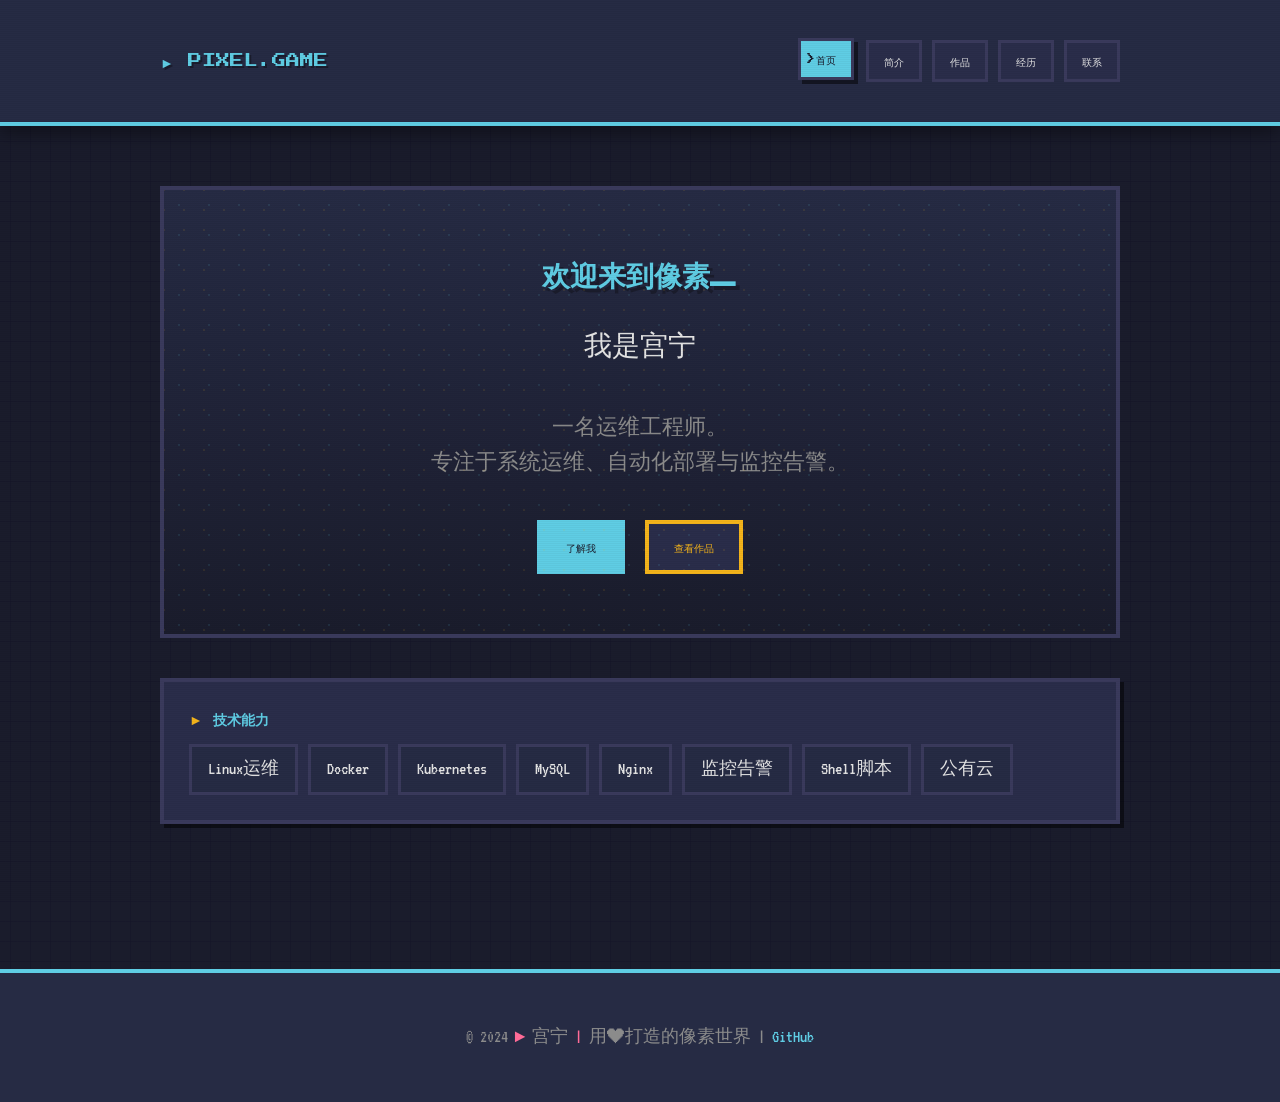
<file: index.html>
<!DOCTYPE html>
<html lang="zh-CN">
<head>
  <meta charset="UTF-8">
  <meta name="viewport" content="width=device-width, initial-scale=1.0">
  <title>像素世界 | Pixel Portfolio</title>
  <link rel="stylesheet" href="css/style.css">
</head>
<body>
  <!-- Scanlines Effect -->
  <div class="scanlines"></div>
  
  <!-- Header & Navigation -->
  <header class="header">
    <div class="container">
      <a href="index.html" class="logo">► PIXEL.GAME</a>
      <nav class="nav">
        <a href="index.html" class="active">首页</a>
        <a href="about.html">简介</a>
        <a href="projects.html">作品</a>
        <a href="experience.html">经历</a>
        <a href="contact.html">联系</a>
      </nav>
    </div>
  </header>
  
  <!-- Main Content -->
  <main class="main">
    <div class="container">
      <!-- Hero Section -->
      <section class="hero">
        <h1 class="hero-title">欢迎来到像素世界</h1>
        <p class="hero-subtitle">我是宫宁</p>
        <p class="hero-desc">
          一名运维工程师。<br>
          专注于系统运维、自动化部署与监控告警。
        </p>
        <div class="hero-buttons">
          <a href="about.html" class="btn btn-primary">了解我</a>
          <a href="projects.html" class="btn btn-secondary">查看作品</a>
        </div>
      </section>
      
      <!-- Quick Stats -->
      <div class="card fade-in fade-in-delay-1">
        <h3 class="card-title">技术能力</h3>
        <div class="skills-grid">
          <span class="skill-tag">Linux运维</span>
          <span class="skill-tag">Docker</span>
          <span class="skill-tag">Kubernetes</span>
          <span class="skill-tag">MySQL</span>
          <span class="skill-tag">Nginx</span>
          <span class="skill-tag">监控告警</span>
          <span class="skill-tag">Shell脚本</span>
          <span class="skill-tag">公有云</span>
        </div>
      </div>
    </div>
  </main>
  
  <!-- Footer -->
  <footer class="footer">
    <div class="container">
      <p class="footer-text">
        © 2024 <span>►</span> 宫宁 <span>|</span> 
        用❤打造的像素世界 | <a href="https://github.com" target="_blank">GitHub</a>
      </p>
    </div>
  </footer>
  
  <script src="js/main.js"></script>
</body>
</html>
</file>
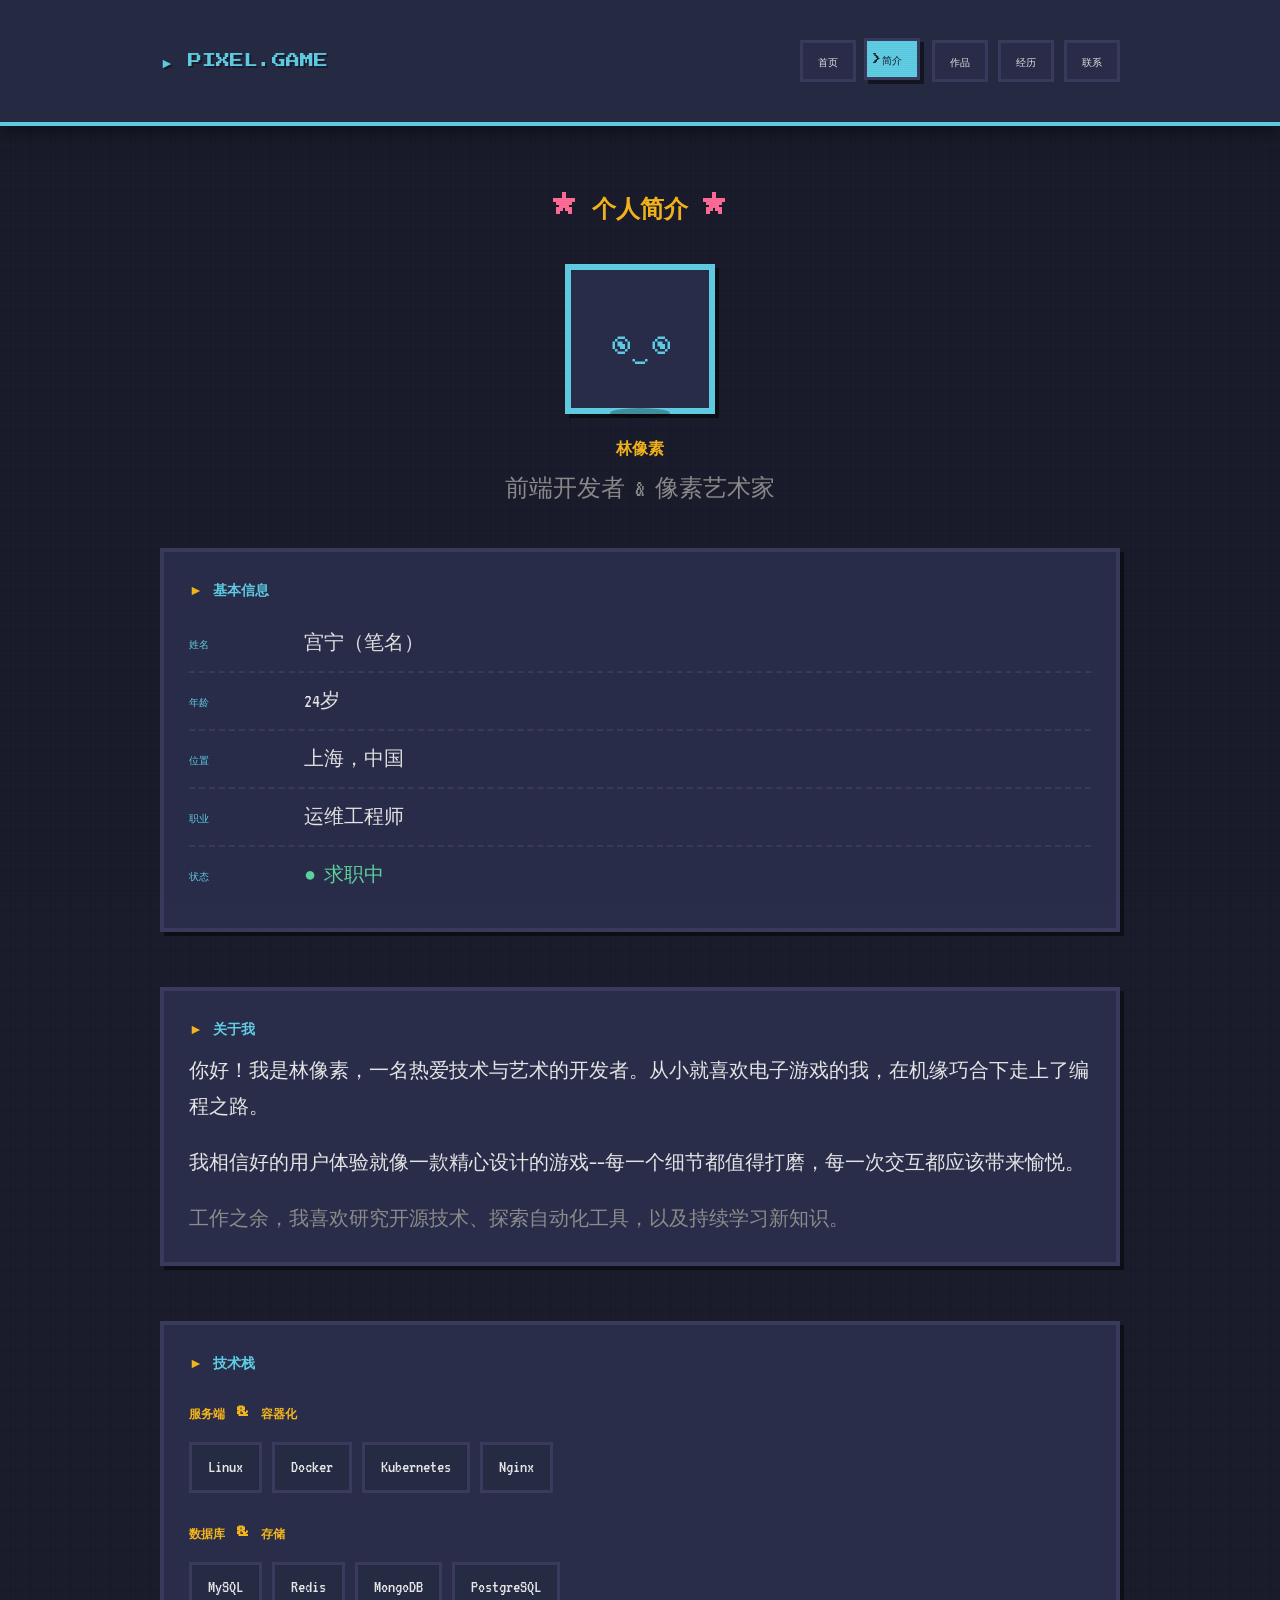
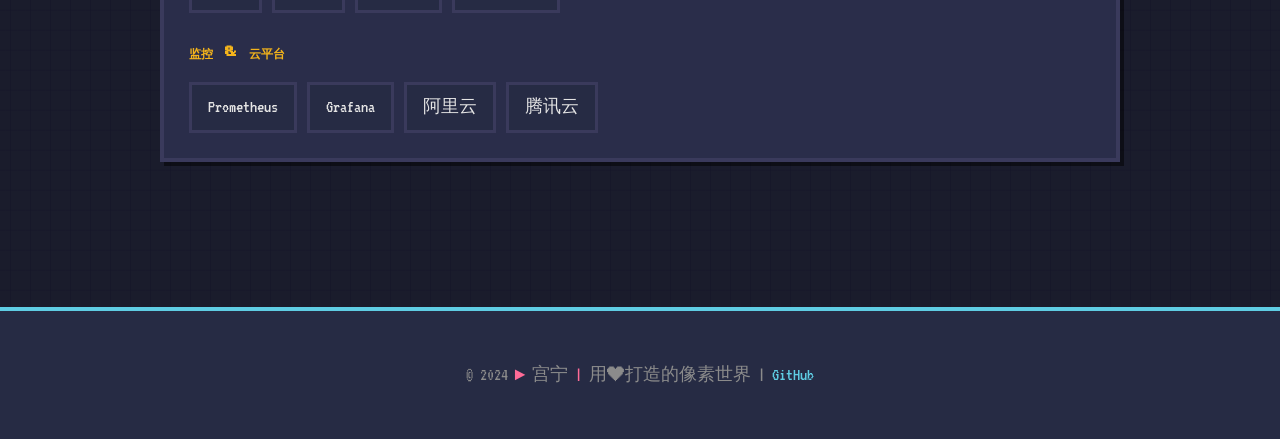
<file: about.html>
<!DOCTYPE html>
<html lang="zh-CN">
<head>
  <meta charset="UTF-8">
  <meta name="viewport" content="width=device-width, initial-scale=1.0">
  <title>个人简介 | About Me</title>
  <link rel="stylesheet" href="css/style.css">
</head>
<body>
  <!-- Scanlines Effect -->
  <div class="scanlines"></div>
  
  <!-- Header & Navigation -->
  <header class="header">
    <div class="container">
      <a href="index.html" class="logo">► PIXEL.GAME</a>
      <nav class="nav">
        <a href="index.html">首页</a>
        <a href="about.html" class="active">简介</a>
        <a href="projects.html">作品</a>
        <a href="experience.html">经历</a>
        <a href="contact.html">联系</a>
      </nav>
    </div>
  </header>
  
  <!-- Main Content -->
  <main class="main">
    <div class="container">
      <h1 class="page-title">个人简介</h1>
      
      <!-- Avatar Section -->
      <div class="avatar-section fade-in">
        <div class="avatar">
          <span class="avatar-placeholder">◉‿◉</span>
        </div>
        <h2 class="avatar-name">林像素</h2>
        <p class="avatar-title">前端开发者 & 像素艺术家</p>
      </div>
      
      <div class="about-grid">
        <!-- Info Card -->
        <div class="card fade-in fade-in-delay-1">
          <h3 class="card-title">基本信息</h3>
          <ul class="info-list">
            <li>
              <span class="info-label">姓名</span>
              <span class="info-value">宫宁（笔名）</span>
            </li>
            <li>
              <span class="info-label">年龄</span>
              <span class="info-value">24岁</span>
            </li>
            <li>
              <span class="info-label">位置</span>
              <span class="info-value">上海，中国</span>
            </li>
            <li>
              <span class="info-label">职业</span>
              <span class="info-value">运维工程师</span>
            </li>
            <li>
              <span class="info-label">状态</span>
              <span class="info-value" style="color: var(--color-success);">● 求职中</span>
            </li>
          </ul>
        </div>
        
        <!-- About Me Card -->
        <div class="card fade-in fade-in-delay-2">
          <h3 class="card-title">关于我</h3>
          <p style="font-size: 20px; line-height: 1.8; color: var(--color-text); margin-bottom: 20px;">
            你好！我是林像素，一名热爱技术与艺术的开发者。从小就喜欢电子游戏的我，在机缘巧合下走上了编程之路。
          </p>
          <p style="font-size: 20px; line-height: 1.8; color: var(--color-text); margin-bottom: 20px;">
            我相信好的用户体验就像一款精心设计的游戏——每一个细节都值得打磨，每一次交互都应该带来愉悦。
          </p>
          <p style="font-size: 20px; line-height: 1.8; color: var(--color-text-dim);">
            工作之余，我喜欢研究开源技术、探索自动化工具，以及持续学习新知识。
          </p>
        </div>
        
        <!-- Skills Card -->
        <div class="card fade-in fade-in-delay-3">
          <h3 class="card-title">技术栈</h3>
          <div class="skills-section">
            <h4 class="skills-title">服务端 & 容器化</h4>
            <div class="skills-grid">
              <span class="skill-tag">Linux</span>
              <span class="skill-tag">Docker</span>
              <span class="skill-tag">Kubernetes</span>
              <span class="skill-tag">Nginx</span>
            </div>
          </div>
          
          <div class="skills-section">
            <h4 class="skills-title">数据库 & 存储</h4>
            <div class="skills-grid">
              <span class="skill-tag">MySQL</span>
              <span class="skill-tag">Redis</span>
              <span class="skill-tag">MongoDB</span>
              <span class="skill-tag">PostgreSQL</span>
            </div>
          </div>
          
          <div class="skills-section">
            <h4 class="skills-title">监控 & 云平台</h4>
            <div class="skills-grid">
              <span class="skill-tag">Prometheus</span>
              <span class="skill-tag">Grafana</span>
              <span class="skill-tag">阿里云</span>
              <span class="skill-tag">腾讯云</span>
            </div>
          </div>
        </div>
      </div>
    </div>
  </main>
  
  <!-- Footer -->
  <footer class="footer">
    <div class="container">
      <p class="footer-text">
        © 2024 <span>►</span> 宫宁 <span>|</span> 
        用❤打造的像素世界 | <a href="https://github.com" target="_blank">GitHub</a>
      </p>
    </div>
  </footer>
  
  <script src="js/main.js"></script>
</body>
</html>
</file>
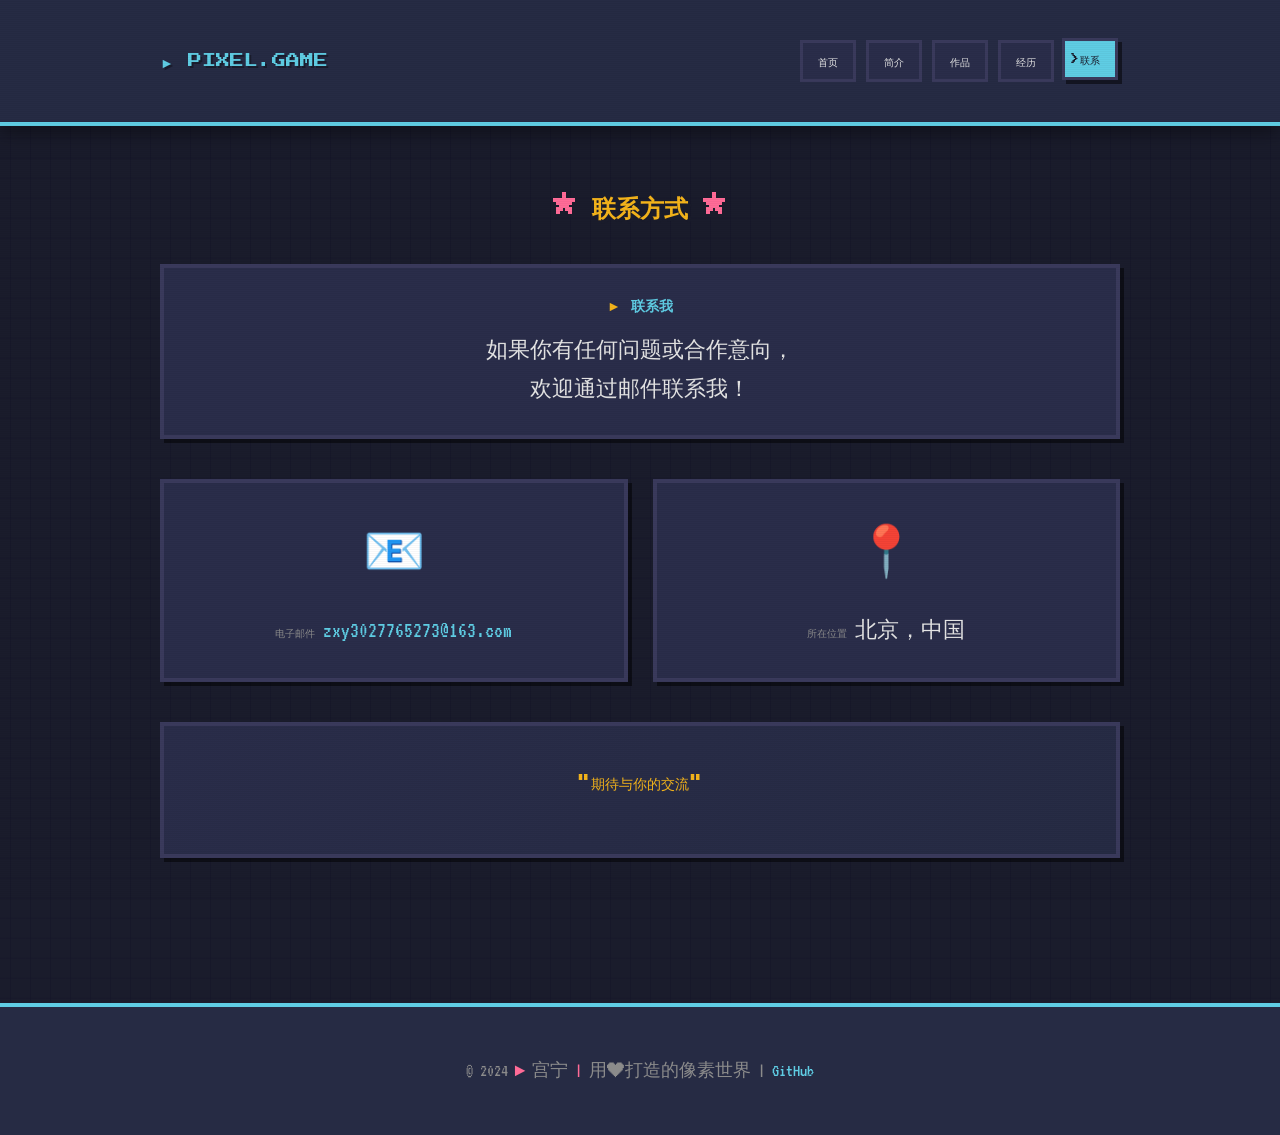
<file: contact.html>
<!DOCTYPE html>
<html lang="zh-CN">
<head>
  <meta charset="UTF-8">
  <meta name="viewport" content="width=device-width, initial-scale=1.0">
  <title>联系方式 | Contact</title>
  <link rel="stylesheet" href="css/style.css">
</head>
<body>
  <!-- Scanlines Effect -->
  <div class="scanlines"></div>
  
  <!-- Header & Navigation -->
  <header class="header">
    <div class="container">
      <a href="index.html" class="logo">► PIXEL.GAME</a>
      <nav class="nav">
        <a href="index.html">首页</a>
        <a href="about.html">简介</a>
        <a href="projects.html">作品</a>
        <a href="experience.html">经历</a>
        <a href="contact.html" class="active">联系</a>
      </nav>
    </div>
  </header>
  
  <!-- Main Content -->
  <main class="main">
    <div class="container">
      <h1 class="page-title">联系方式</h1>
      
      <!-- Intro Card -->
      <div class="card fade-in" style="text-align: center; margin-bottom: 40px;">
        <h3 class="card-title" style="justify-content: center;">联系我</h3>
        <p style="font-size: 22px; color: var(--color-text); line-height: 1.8;">
          如果你有任何问题或合作意向，<br>
          欢迎通过邮件联系我！
        </p>
      </div>
      
      <!-- Contact Grid -->
      <div class="contact-grid">
        
        <!-- Email -->
        <div class="contact-card fade-in">
          <span class="contact-icon">📧</span>
          <span class="contact-label">电子邮件</span>
          <span class="contact-value">
            <a href="mailto:zxy3027765273@163.com">zxy3027765273@163.com</a>
          </span>
        </div>
        
        <!-- Location -->
        <div class="contact-card fade-in fade-in-delay-1">
          <span class="contact-icon">📍</span>
          <span class="contact-label">所在位置</span>
          <span class="contact-value">北京，中国</span>
        </div>
        
      </div>
      
      <!-- Quote -->
      <div class="card fade-in" style="margin-top: 40px; background: linear-gradient(135deg, var(--color-card) 0%, var(--color-bg-secondary) 100%);">
        <div style="text-align: center; padding: 20px;">
          <p style="font-family: var(--font-pixel); font-size: 14px; color: var(--color-secondary); margin-bottom: 15px;">
            "期待与你的交流"
          </p>
        </div>
      </div>
      
    </div>
  </main>
  
  <!-- Footer -->
  <footer class="footer">
    <div class="container">
      <p class="footer-text">
        © 2024 <span>►</span> 宫宁 <span>|</span> 
        用❤打造的像素世界 | <a href="https://github.com" target="_blank">GitHub</a>
      </p>
    </div>
  </footer>
  
  <script src="js/main.js"></script>
</body>
</html>
</file>
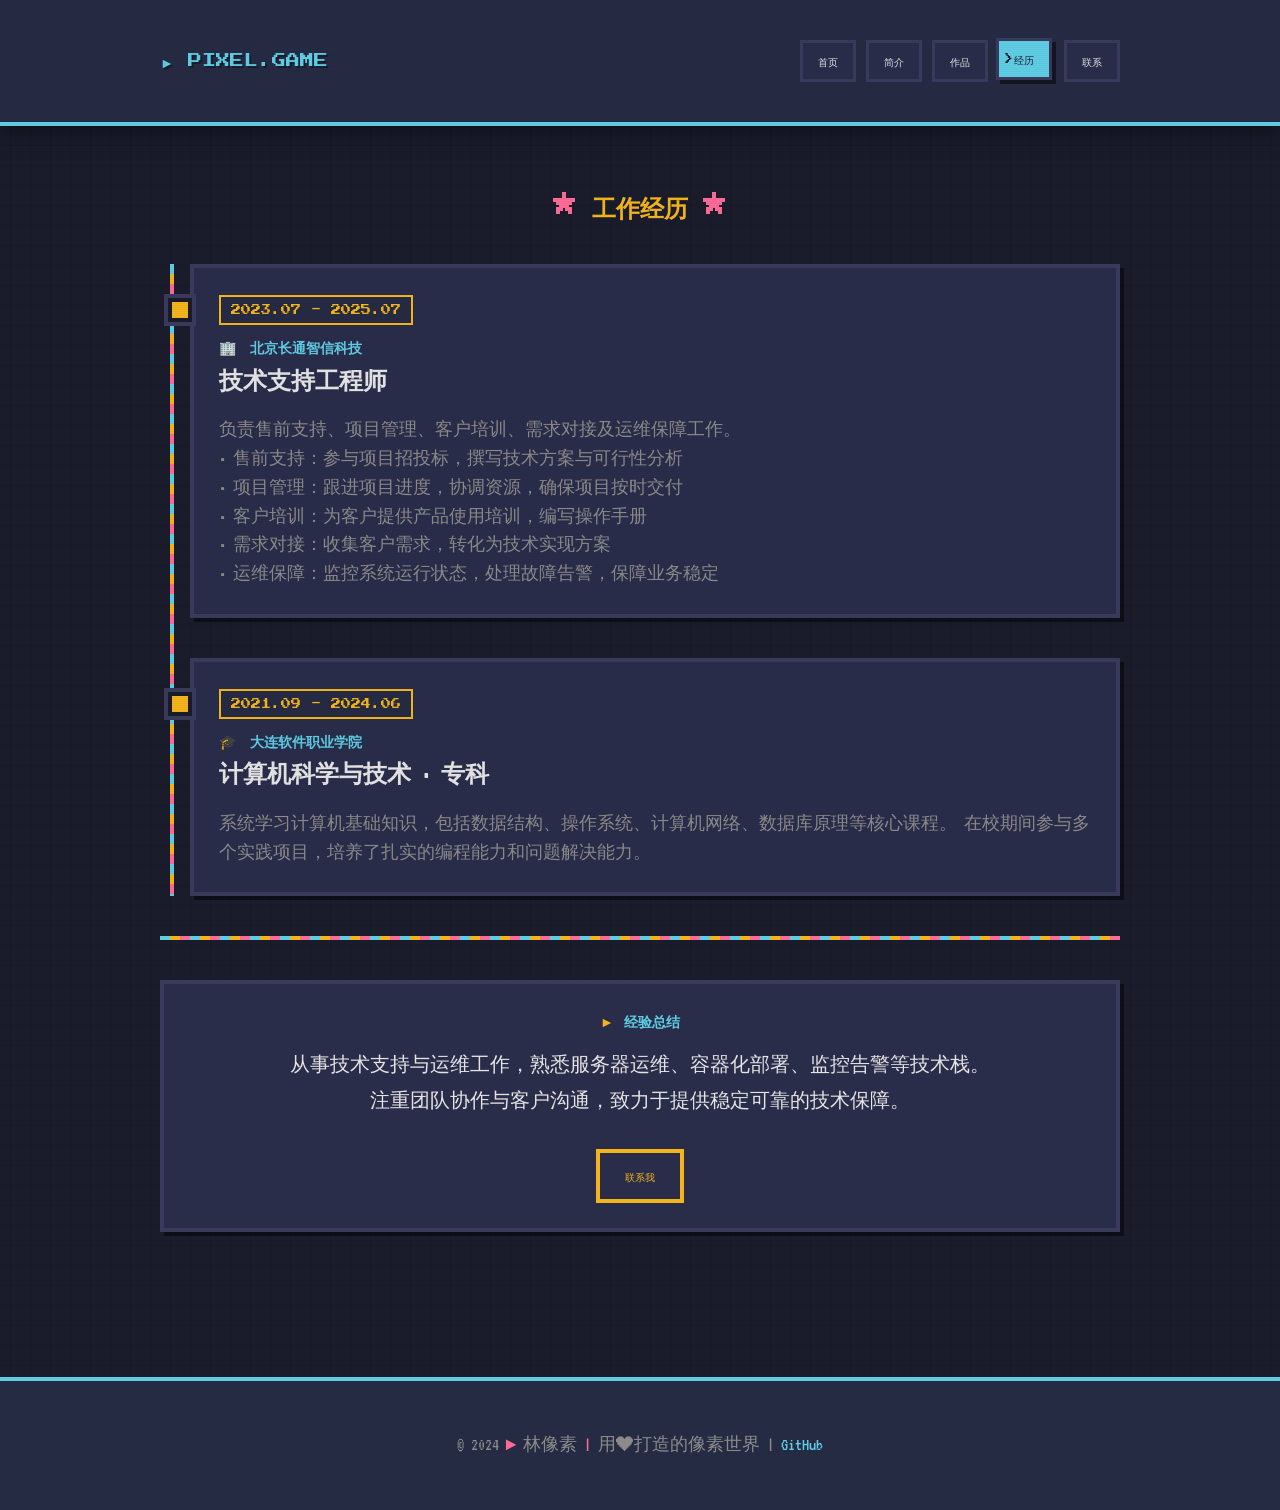
<file: experience.html>
<!DOCTYPE html>
<html lang="zh-CN">
<head>
  <meta charset="UTF-8">
  <meta name="viewport" content="width=device-width, initial-scale=1.0">
  <title>工作经历 | Experience</title>
  <link rel="stylesheet" href="css/style.css">
</head>
<body>
  <!-- Scanlines Effect -->
  <div class="scanlines"></div>
  
  <!-- Header & Navigation -->
  <header class="header">
    <div class="container">
      <a href="index.html" class="logo">► PIXEL.GAME</a>
      <nav class="nav">
        <a href="index.html">首页</a>
        <a href="about.html">简介</a>
        <a href="projects.html">作品</a>
        <a href="experience.html" class="active">经历</a>
        <a href="contact.html">联系</a>
      </nav>
    </div>
  </header>
  
  <!-- Main Content -->
  <main class="main">
    <div class="container">
      <h1 class="page-title">工作经历</h1>
      
      <!-- Timeline -->
      <div class="timeline">
        
        <!-- Experience 1 -->
        <div class="timeline-item fade-in">
          <span class="timeline-date">2023.07 - 2025.07</span>
          <h3 class="timeline-company">🏢 北京长通智信科技</h3>
          <h4 class="timeline-position">技术支持工程师</h4>
          <p class="timeline-desc">
            负责售前支持、项目管理、客户培训、需求对接及运维保障工作。<br>
            • 售前支持：参与项目招投标，撰写技术方案与可行性分析<br>
            • 项目管理：跟进项目进度，协调资源，确保项目按时交付<br>
            • 客户培训：为客户提供产品使用培训，编写操作手册<br>
            • 需求对接：收集客户需求，转化为技术实现方案<br>
            • 运维保障：监控系统运行状态，处理故障告警，保障业务稳定
          </p>
        </div>
        
        <!-- Education -->
        <div class="timeline-item fade-in fade-in-delay-1">
          <span class="timeline-date">2021.09 - 2024.06</span>
          <h3 class="timeline-company">🎓 大连软件职业学院</h3>
          <h4 class="timeline-position">计算机科学与技术 · 专科</h4>
          <p class="timeline-desc">
            系统学习计算机基础知识，包括数据结构、操作系统、计算机网络、数据库原理等核心课程。
            在校期间参与多个实践项目，培养了扎实的编程能力和问题解决能力。
          </p>
        </div>
        
      </div>
      
      <!-- Divider -->
      <div class="pixel-divider"></div>
      
      <!-- Summary Card -->
      <div class="card fade-in" style="text-align: center;">
        <h3 class="card-title" style="justify-content: center;">经验总结</h3>
        <p style="font-size: 20px; color: var(--color-text); line-height: 1.8; max-width: 700px; margin: 0 auto;">
          从事技术支持与运维工作，熟悉服务器运维、容器化部署、监控告警等技术栈。
          注重团队协作与客户沟通，致力于提供稳定可靠的技术保障。
        </p>
        <div style="margin-top: 30px;">
          <a href="contact.html" class="btn btn-secondary">联系我</a>
        </div>
      </div>
      
    </div>
  </main>
  
  <!-- Footer -->
  <footer class="footer">
    <div class="container">
      <p class="footer-text">
        © 2024 <span>►</span> 林像素 <span>|</span> 
        用❤打造的像素世界 | <a href="https://github.com" target="_blank">GitHub</a>
      </p>
    </div>
  </footer>
  
  <script src="js/main.js"></script>
</body>
</html>
</file>
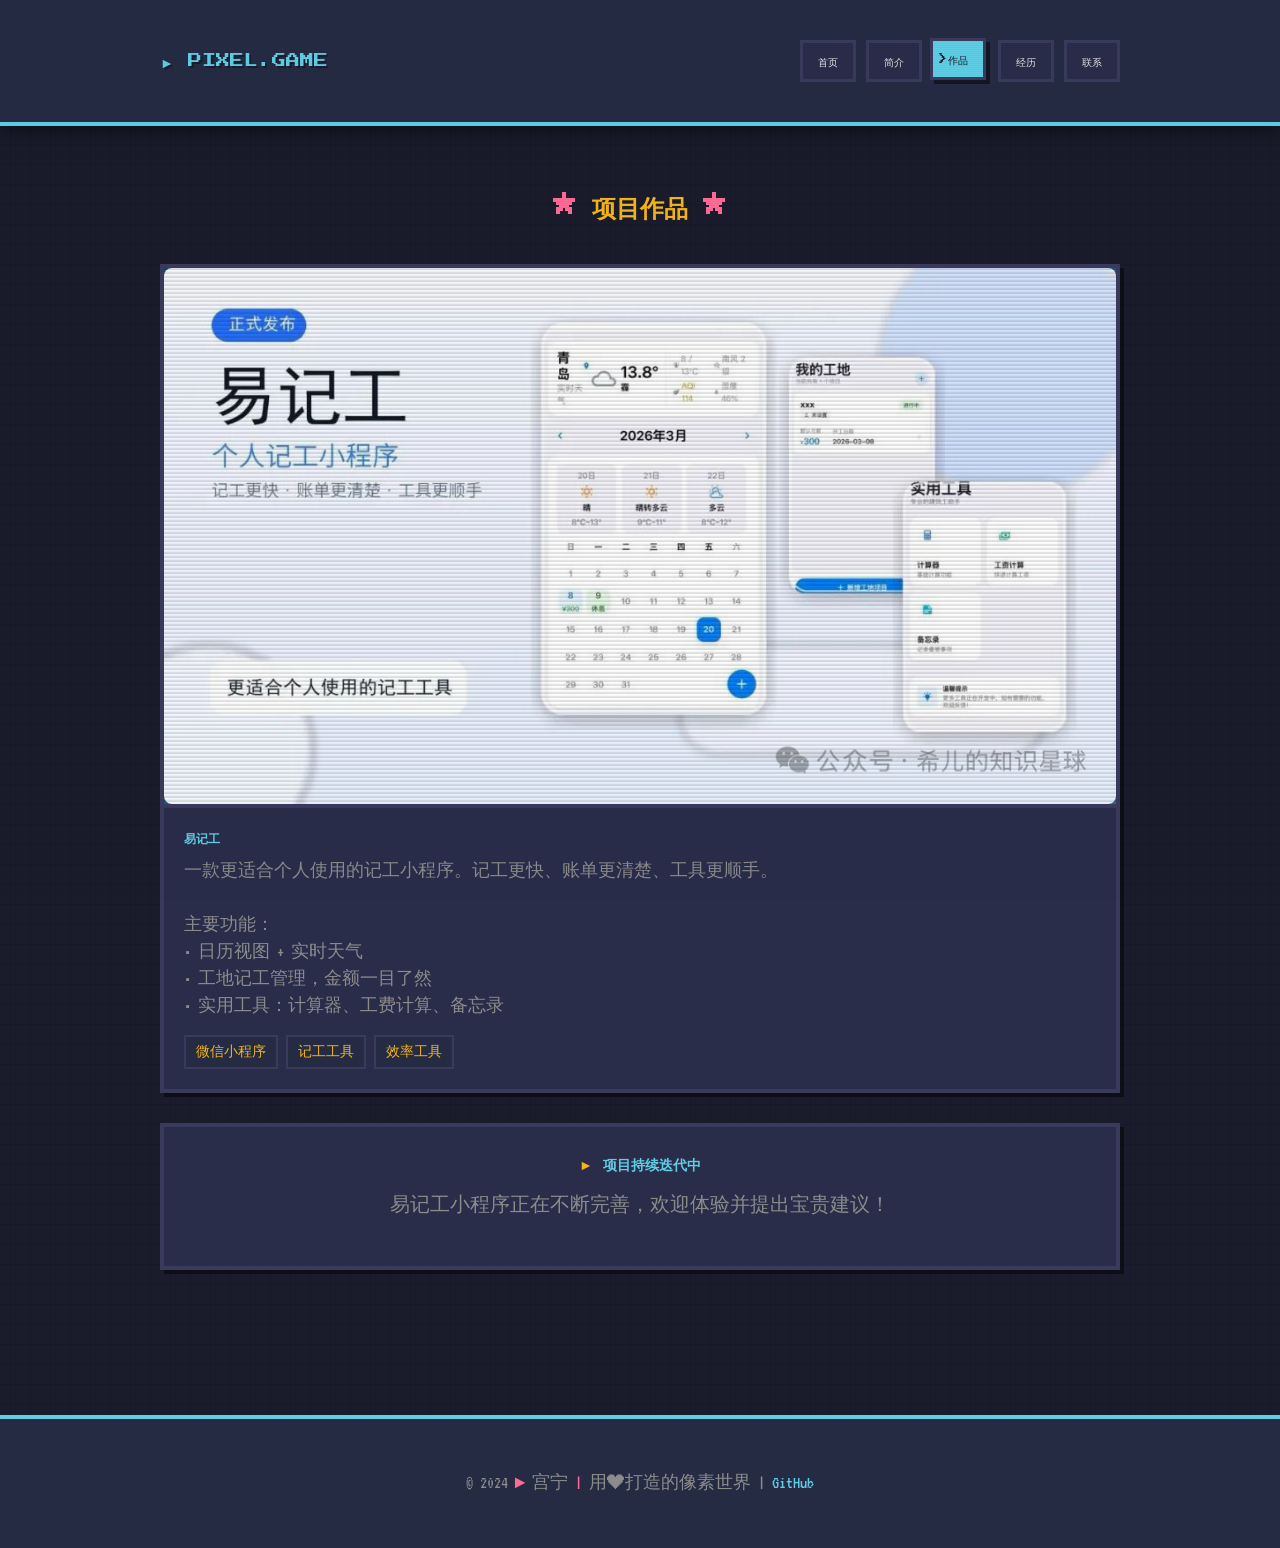
<file: projects.html>
<!DOCTYPE html>
<html lang="zh-CN">
<head>
  <meta charset="UTF-8">
  <meta name="viewport" content="width=device-width, initial-scale=1.0">
  <title>项目作品 | Projects</title>
  <link rel="stylesheet" href="css/style.css">
</head>
<body>
  <!-- Scanlines Effect -->
  <div class="scanlines"></div>
  
  <!-- Header & Navigation -->
  <header class="header">
    <div class="container">
      <a href="index.html" class="logo">► PIXEL.GAME</a>
      <nav class="nav">
        <a href="index.html">首页</a>
        <a href="about.html">简介</a>
        <a href="projects.html" class="active">作品</a>
        <a href="experience.html">经历</a>
        <a href="contact.html">联系</a>
      </nav>
    </div>
  </header>
  
  <!-- Main Content -->
  <main class="main">
    <div class="container">
      <h1 class="page-title">项目作品</h1>
      
      <!-- Projects Grid -->
      <div class="projects-grid">
        
        <!-- Project 1 -->
        <div class="project-card fade-in">
          <div class="project-image" style="background: linear-gradient(135deg, #1a4a6a 0%, #2a6a8a 100%); height: auto; min-height: 200px;">
            <img src="images/yijigong.jpg" alt="易记工小程序" style="width: 100%; height: auto; object-fit: contain; border-radius: 8px;">
          </div>
          <div class="project-content">
            <h3 class="project-title">易记工</h3>
            <p class="project-desc">
              一款更适合个人使用的记工小程序。记工更快、账单更清楚、工具更顺手。<br><br>
              主要功能：<br>
              • 日历视图 + 实时天气<br>
              • 工地记工管理，金额一目了然<br>
              • 实用工具：计算器、工费计算、备忘录
            </p>
            <div class="project-tags">
              <span class="project-tag">微信小程序</span>
              <span class="project-tag">记工工具</span>
              <span class="project-tag">效率工具</span>
            </div>
          </div>
        </div>
        
      </div>
      
      <!-- More Projects Banner -->
      <div class="card fade-in" style="text-align: center; margin-top: 30px;">
        <h3 class="card-title" style="justify-content: center;">项目持续迭代中</h3>
        <p style="font-size: 20px; color: var(--color-text-dim); margin-bottom: 20px;">
          易记工小程序正在不断完善，欢迎体验并提出宝贵建议！
        </p>
      </div>
    </div>
  </main>
  
  <!-- Footer -->
  <footer class="footer">
    <div class="container">
      <p class="footer-text">
        © 2024 <span>►</span> 宫宁 <span>|</span> 
        用❤打造的像素世界 | <a href="https://github.com" target="_blank">GitHub</a>
      </p>
    </div>
  </footer>
  
  <script src="js/main.js"></script>
</body>
</html>
</file>
<file: css/style.css>
/* ===================================
   Pixel Style - Global CSS
   =================================== */

/* Google Fonts - Pixel Fonts */
@import url('https://fonts.googleapis.com/css2?family=Press+Start+2P&family=VT323&display=swap');

/* CSS Variables */
:root {
  --color-bg: #1a1c2c;
  --color-bg-secondary: #262b44;
  --color-primary: #5fcde4;
  --color-secondary: #f4b41b;
  --color-accent: #ff6b97;
  --color-text: #e4e4e4;
  --color-text-dim: #8b8b8b;
  --color-border: #3a3a5c;
  --color-success: #5cd4a0;
  --color-card: #2a2d4a;
  --color-card-hover: #3a3d6a;
  
  --font-pixel: 'Press Start 2P', cursive;
  --font-code: 'VT323', monospace;
  
  --shadow-pixel: 4px 4px 0px rgba(0, 0, 0, 0.5);
  --shadow-pixel-hover: 6px 6px 0px rgba(0, 0, 0, 0.6);
}

/* Reset & Base */
* {
  margin: 0;
  padding: 0;
  box-sizing: border-box;
}

html {
  scroll-behavior: smooth;
}

body {
  font-family: var(--font-code);
  font-size: 20px;
  line-height: 1.6;
  background-color: var(--color-bg);
  color: var(--color-text);
  min-height: 100vh;
  background-image: 
    linear-gradient(rgba(20, 20, 40, 0.5) 1px, transparent 1px),
    linear-gradient(90deg, rgba(20, 20, 40, 0.5) 1px, transparent 1px);
  background-size: 20px 20px;
  background-position: center center;
}

/* Selection */
::selection {
  background-color: var(--color-primary);
  color: var(--color-bg);
}

/* Scrollbar */
::-webkit-scrollbar {
  width: 12px;
}

::-webkit-scrollbar-track {
  background: var(--color-bg-secondary);
  border-left: 2px solid var(--color-border);
}

::-webkit-scrollbar-thumb {
  background: var(--color-primary);
  border: 2px solid var(--color-border);
}

/* ===================================
   Layout Container
   =================================== */
.container {
  max-width: 1000px;
  margin: 0 auto;
  padding: 20px;
}

/* ===================================
   Header & Navigation
   =================================== */
.header {
  background-color: var(--color-bg-secondary);
  border-bottom: 4px solid var(--color-primary);
  padding: 20px 0;
  position: sticky;
  top: 0;
  z-index: 100;
  box-shadow: 0 4px 20px rgba(0, 0, 0, 0.5);
}

.header .container {
  display: flex;
  justify-content: space-between;
  align-items: center;
  flex-wrap: wrap;
  gap: 15px;
}

.logo {
  font-family: var(--font-pixel);
  font-size: 14px;
  color: var(--color-primary);
  text-decoration: none;
  text-shadow: 2px 2px 0 var(--color-bg);
  transition: all 0.2s ease;
}

.logo:hover {
  color: var(--color-secondary);
  text-shadow: 3px 3px 0 var(--color-bg);
}

.nav {
  display: flex;
  gap: 10px;
  flex-wrap: wrap;
}

.nav a {
  font-family: var(--font-pixel);
  font-size: 10px;
  color: var(--color-text);
  text-decoration: none;
  padding: 10px 15px;
  background-color: var(--color-card);
  border: 3px solid var(--color-border);
  transition: all 0.2s ease;
  position: relative;
}

.nav a:hover,
.nav a.active {
  background-color: var(--color-primary);
  color: var(--color-bg);
  transform: translate(-2px, -2px);
  box-shadow: var(--shadow-pixel);
}

.nav a.active::before {
  content: '>';
  position: absolute;
  left: 5px;
  animation: blink 1s infinite;
}

@keyframes blink {
  0%, 50% { opacity: 1; }
  51%, 100% { opacity: 0; }
}

/* ===================================
   Main Content
   =================================== */
.main {
  padding: 40px 0;
  min-height: calc(100vh - 200px);
}

.page-title {
  font-family: var(--font-pixel);
  font-size: 24px;
  color: var(--color-secondary);
  text-align: center;
  margin-bottom: 40px;
  text-shadow: 3px 3px 0 var(--color-bg);
  position: relative;
}

.page-title::before,
.page-title::after {
  content: '★';
  margin: 0 15px;
  color: var(--color-accent);
}

/* ===================================
   Cards & Panels
   =================================== */
.card {
  background-color: var(--color-card);
  border: 4px solid var(--color-border);
  padding: 25px;
  margin-bottom: 25px;
  box-shadow: var(--shadow-pixel);
  transition: all 0.2s ease;
}

.card:hover {
  transform: translate(-3px, -3px);
  box-shadow: var(--shadow-pixel-hover);
  background-color: var(--color-card-hover);
}

.card-title {
  font-family: var(--font-pixel);
  font-size: 14px;
  color: var(--color-primary);
  margin-bottom: 15px;
  display: flex;
  align-items: center;
  gap: 10px;
}

.card-title::before {
  content: '►';
  color: var(--color-secondary);
}

/* ===================================
   Hero Section (Homepage)
   =================================== */
.hero {
  text-align: center;
  padding: 60px 20px;
  background: linear-gradient(180deg, var(--color-bg-secondary) 0%, var(--color-bg) 100%);
  border: 4px solid var(--color-border);
  margin-bottom: 40px;
  position: relative;
  overflow: hidden;
}

.hero::before {
  content: '';
  position: absolute;
  top: 0;
  left: 0;
  right: 0;
  bottom: 0;
  background-image: 
    radial-gradient(circle, var(--color-primary) 1px, transparent 1px),
    radial-gradient(circle, var(--color-secondary) 1px, transparent 1px);
  background-size: 30px 30px, 20px 20px;
  background-position: 0 0, 10px 10px;
  opacity: 0.1;
  pointer-events: none;
}

.hero-title {
  font-family: var(--font-pixel);
  font-size: 28px;
  color: var(--color-primary);
  margin-bottom: 30px;
  text-shadow: 4px 4px 0 var(--color-bg);
  animation: float 3s ease-in-out infinite;
}

@keyframes float {
  0%, 100% { transform: translateY(0); }
  50% { transform: translateY(-10px); }
}

.hero-subtitle {
  font-family: var(--font-code);
  font-size: 28px;
  color: var(--color-text);
  margin-bottom: 40px;
}

.hero-desc {
  font-size: 22px;
  color: var(--color-text-dim);
  max-width: 600px;
  margin: 0 auto 40px;
}

.hero-buttons {
  display: flex;
  gap: 20px;
  justify-content: center;
  flex-wrap: wrap;
}

/* ===================================
   Buttons
   =================================== */
.btn {
  font-family: var(--font-pixel);
  font-size: 10px;
  padding: 15px 25px;
  border: 4px solid;
  cursor: pointer;
  transition: all 0.2s ease;
  text-decoration: none;
  display: inline-block;
  text-align: center;
}

.btn-primary {
  background-color: var(--color-primary);
  border-color: var(--color-primary);
  color: var(--color-bg);
}

.btn-primary:hover {
  background-color: #7dd8eb;
  transform: translate(-3px, -3px);
  box-shadow: var(--shadow-pixel);
}

.btn-secondary {
  background-color: var(--color-card);
  border-color: var(--color-secondary);
  color: var(--color-secondary);
}

.btn-secondary:hover {
  background-color: var(--color-secondary);
  color: var(--color-bg);
  transform: translate(-3px, -3px);
  box-shadow: var(--shadow-pixel);
}

/* ===================================
   Pixel Decorations
   =================================== */
.pixel-border {
  border-style: solid;
  border-width: 4px;
  border-image: repeating-linear-gradient(
    45deg,
    var(--color-border),
    var(--color-border) 10px,
    var(--color-card) 10px,
    var(--color-card) 20px
  ) 4;
}

.pixel-divider {
  height: 4px;
  background: repeating-linear-gradient(
    90deg,
    var(--color-primary),
    var(--color-primary) 10px,
    var(--color-secondary) 10px,
    var(--color-secondary) 20px,
    var(--color-accent) 20px,
    var(--color-accent) 30px
  );
  margin: 40px 0;
}

/* ===================================
   Avatar Section
   =================================== */
.avatar-section {
  text-align: center;
  margin-bottom: 40px;
}

.avatar {
  width: 150px;
  height: 150px;
  background-color: var(--color-card);
  border: 6px solid var(--color-primary);
  margin: 0 auto 20px;
  display: flex;
  align-items: center;
  justify-content: center;
  image-rendering: pixelated;
  box-shadow: var(--shadow-pixel);
  position: relative;
}

.avatar::after {
  content: '';
  position: absolute;
  bottom: -10px;
  left: 50%;
  transform: translateX(-50%);
  width: 60px;
  height: 10px;
  background-color: rgba(0, 0, 0, 0.3);
  border-radius: 50%;
}

.avatar-placeholder {
  font-family: var(--font-pixel);
  font-size: 40px;
  color: var(--color-primary);
}

.avatar-name {
  font-family: var(--font-pixel);
  font-size: 16px;
  color: var(--color-secondary);
  margin-top: 20px;
}

.avatar-title {
  font-family: var(--font-code);
  font-size: 24px;
  color: var(--color-text-dim);
  margin-top: 10px;
}

/* ===================================
   About Page
   =================================== */
.about-grid {
  display: grid;
  grid-template-columns: 1fr;
  gap: 30px;
}

.info-list {
  list-style: none;
}

.info-list li {
  padding: 12px 0;
  border-bottom: 2px dashed var(--color-border);
  display: flex;
  align-items: center;
  gap: 15px;
}

.info-list li:last-child {
  border-bottom: none;
}

.info-label {
  font-family: var(--font-pixel);
  font-size: 10px;
  color: var(--color-primary);
  min-width: 100px;
}

.info-value {
  font-size: 20px;
  color: var(--color-text);
}

.skills-section {
  margin-top: 30px;
}

.skills-title {
  font-family: var(--font-pixel);
  font-size: 12px;
  color: var(--color-secondary);
  margin-bottom: 20px;
}

.skills-grid {
  display: flex;
  flex-wrap: wrap;
  gap: 10px;
}

.skill-tag {
  font-family: var(--font-code);
  font-size: 18px;
  padding: 8px 16px;
  background-color: var(--color-bg-secondary);
  border: 3px solid var(--color-border);
  color: var(--color-text);
  transition: all 0.2s ease;
}

.skill-tag:hover {
  border-color: var(--color-primary);
  color: var(--color-primary);
  transform: translate(-2px, -2px);
  box-shadow: 2px 2px 0 var(--color-primary);
}

/* ===================================
   Projects Page
   =================================== */
.projects-grid {
  display: grid;
  grid-template-columns: repeat(auto-fit, minmax(280px, 1fr));
  gap: 25px;
}

.project-card {
  background-color: var(--color-card);
  border: 4px solid var(--color-border);
  overflow: hidden;
  transition: all 0.2s ease;
  box-shadow: var(--shadow-pixel);
}

.project-card:hover {
  transform: translate(-4px, -4px);
  box-shadow: var(--shadow-pixel-hover);
  border-color: var(--color-primary);
}

.project-image {
  width: 100%;
  height: 150px;
  background-color: var(--color-bg-secondary);
  display: flex;
  align-items: center;
  justify-content: center;
  border-bottom: 4px solid var(--color-border);
  position: relative;
  overflow: hidden;
}

.project-image::before {
  content: '';
  position: absolute;
  top: 0;
  left: 0;
  right: 0;
  bottom: 0;
  background: repeating-linear-gradient(
    0deg,
    transparent,
    transparent 2px,
    rgba(0, 0, 0, 0.1) 2px,
    rgba(0, 0, 0, 0.1) 4px
  );
  pointer-events: none;
}

.project-image-placeholder {
  font-family: var(--font-pixel);
  font-size: 30px;
  color: var(--color-border);
}

.project-content {
  padding: 20px;
}

.project-title {
  font-family: var(--font-pixel);
  font-size: 12px;
  color: var(--color-primary);
  margin-bottom: 10px;
}

.project-desc {
  font-size: 18px;
  color: var(--color-text-dim);
  margin-bottom: 15px;
  line-height: 1.5;
}

.project-tags {
  display: flex;
  flex-wrap: wrap;
  gap: 8px;
}

.project-tag {
  font-family: var(--font-code);
  font-size: 14px;
  padding: 4px 10px;
  background-color: var(--color-bg-secondary);
  border: 2px solid var(--color-border);
  color: var(--color-secondary);
}

/* ===================================
   Experience Page (Timeline)
   =================================== */
.timeline {
  position: relative;
  padding-left: 30px;
}

.timeline::before {
  content: '';
  position: absolute;
  left: 10px;
  top: 0;
  bottom: 0;
  width: 4px;
  background: repeating-linear-gradient(
    180deg,
    var(--color-primary),
    var(--color-primary) 10px,
    var(--color-secondary) 10px,
    var(--color-secondary) 20px,
    var(--color-accent) 20px,
    var(--color-accent) 30px
  );
}

.timeline-item {
  position: relative;
  margin-bottom: 40px;
  padding: 25px;
  background-color: var(--color-card);
  border: 4px solid var(--color-border);
  box-shadow: var(--shadow-pixel);
  transition: all 0.2s ease;
}

.timeline-item:hover {
  transform: translateX(5px);
  border-color: var(--color-primary);
}

.timeline-item::before {
  content: '';
  position: absolute;
  left: -26px;
  top: 30px;
  width: 16px;
  height: 16px;
  background-color: var(--color-secondary);
  border: 4px solid var(--color-bg);
  box-shadow: 0 0 0 4px var(--color-border);
}

.timeline-date {
  font-family: var(--font-pixel);
  font-size: 10px;
  color: var(--color-secondary);
  margin-bottom: 10px;
  display: inline-block;
  padding: 5px 10px;
  background-color: var(--color-bg-secondary);
  border: 2px solid var(--color-secondary);
}

.timeline-company {
  font-family: var(--font-pixel);
  font-size: 14px;
  color: var(--color-primary);
  margin-bottom: 5px;
}

.timeline-position {
  font-family: var(--font-code);
  font-size: 24px;
  color: var(--color-text);
  margin-bottom: 15px;
}

.timeline-desc {
  font-size: 18px;
  color: var(--color-text-dim);
  line-height: 1.6;
}

/* ===================================
   Contact Page
   =================================== */
.contact-grid {
  display: grid;
  grid-template-columns: repeat(auto-fit, minmax(250px, 1fr));
  gap: 25px;
}

.contact-card {
  background-color: var(--color-card);
  border: 4px solid var(--color-border);
  padding: 30px;
  text-align: center;
  transition: all 0.2s ease;
  box-shadow: var(--shadow-pixel);
}

.contact-card:hover {
  transform: translate(-3px, -3px);
  box-shadow: var(--shadow-pixel-hover);
  border-color: var(--color-primary);
}

.contact-icon {
  font-size: 50px;
  margin-bottom: 20px;
  display: block;
}

.contact-label {
  font-family: var(--font-pixel);
  font-size: 10px;
  color: var(--color-text-dim);
  margin-bottom: 10px;
}

.contact-value {
  font-family: var(--font-code);
  font-size: 22px;
  color: var(--color-text);
  word-break: break-all;
}

.contact-value a {
  color: var(--color-primary);
  text-decoration: none;
  transition: all 0.2s ease;
}

.contact-value a:hover {
  color: var(--color-secondary);
}

.social-links {
  display: flex;
  justify-content: center;
  gap: 15px;
  margin-top: 40px;
}

.social-link {
  font-family: var(--font-pixel);
  font-size: 10px;
  padding: 12px 20px;
  background-color: var(--color-card);
  border: 4px solid var(--color-border);
  color: var(--color-text);
  text-decoration: none;
  transition: all 0.2s ease;
  display: flex;
  align-items: center;
  gap: 8px;
}

.social-link:hover {
  background-color: var(--color-primary);
  border-color: var(--color-primary);
  color: var(--color-bg);
  transform: translate(-3px, -3px);
  box-shadow: var(--shadow-pixel);
}

.social-icon {
  font-size: 20px;
}

/* ===================================
   Footer
   =================================== */
.footer {
  background-color: var(--color-bg-secondary);
  border-top: 4px solid var(--color-primary);
  padding: 30px 0;
  text-align: center;
  margin-top: 60px;
}

.footer-text {
  font-family: var(--font-code);
  font-size: 18px;
  color: var(--color-text-dim);
}

.footer-text span {
  color: var(--color-accent);
}

.footer-text a {
  color: var(--color-primary);
  text-decoration: none;
}

.footer-text a:hover {
  color: var(--color-secondary);
}

/* ===================================
   Scanlines Effect (Optional)
   =================================== */
.scanlines {
  position: fixed;
  top: 0;
  left: 0;
  width: 100%;
  height: 100%;
  pointer-events: none;
  z-index: 9999;
  background: repeating-linear-gradient(
    0deg,
    rgba(0, 0, 0, 0.1),
    rgba(0, 0, 0, 0.1) 1px,
    transparent 1px,
    transparent 2px
  );
  opacity: 0.3;
}

/* ===================================
   Responsive Design
   =================================== */
@media (max-width: 768px) {
  body {
    font-size: 18px;
  }
  
  .header .container {
    flex-direction: column;
    text-align: center;
  }
  
  .nav {
    justify-content: center;
  }
  
  .nav a {
    font-size: 8px;
    padding: 8px 12px;
  }
  
  .hero-title {
    font-size: 20px;
  }
  
  .hero-subtitle {
    font-size: 22px;
  }
  
  .page-title {
    font-size: 18px;
  }
  
  .page-title::before,
  .page-title::after {
    display: none;
  }
  
  .card-title {
    font-size: 12px;
  }
  
  .avatar {
    width: 120px;
    height: 120px;
  }
  
  .projects-grid {
    grid-template-columns: 1fr;
  }
  
  .contact-grid {
    grid-template-columns: 1fr;
  }
  
  .timeline {
    padding-left: 20px;
  }
  
  .timeline-item::before {
    left: -18px;
    width: 12px;
    height: 12px;
  }
}

@media (max-width: 480px) {
  .container {
    padding: 15px;
  }
  
  .hero {
    padding: 40px 15px;
  }
  
  .hero-title {
    font-size: 16px;
  }
  
  .hero-buttons {
    flex-direction: column;
    align-items: center;
  }
  
  .btn {
    width: 100%;
    max-width: 200px;
  }
  
  .info-list li {
    flex-direction: column;
    align-items: flex-start;
    gap: 5px;
  }
  
  .skills-grid {
    justify-content: center;
  }
}

/* ===================================
   Animations
   =================================== */
@keyframes fadeIn {
  from {
    opacity: 0;
    transform: translateY(20px);
  }
  to {
    opacity: 1;
    transform: translateY(0);
  }
}

.fade-in {
  animation: fadeIn 0.6s ease forwards;
}

.fade-in-delay-1 { animation-delay: 0.1s; }
.fade-in-delay-2 { animation-delay: 0.2s; }
.fade-in-delay-3 { animation-delay: 0.3s; }
.fade-in-delay-4 { animation-delay: 0.4s; }

/* Typing cursor effect */
.typing::after {
  content: '_';
  animation: blink 0.7s infinite;
}
</file>
